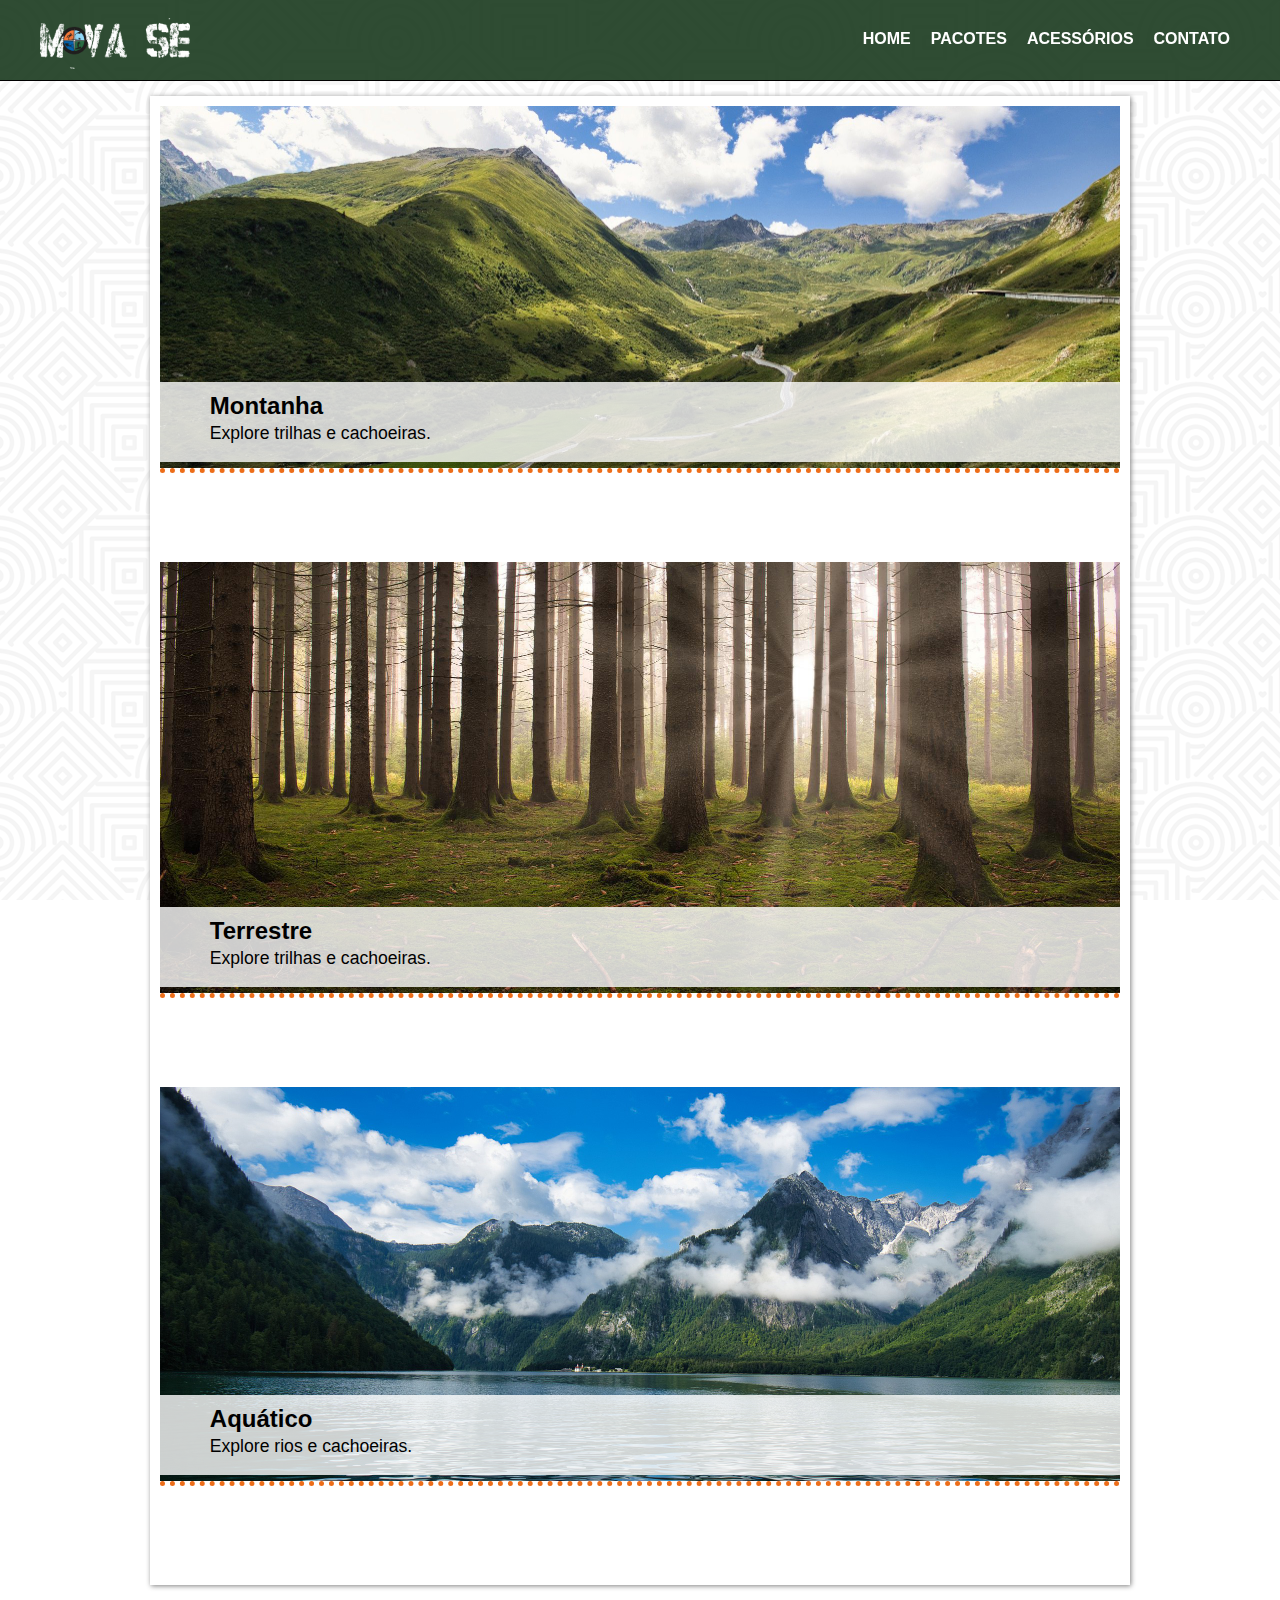
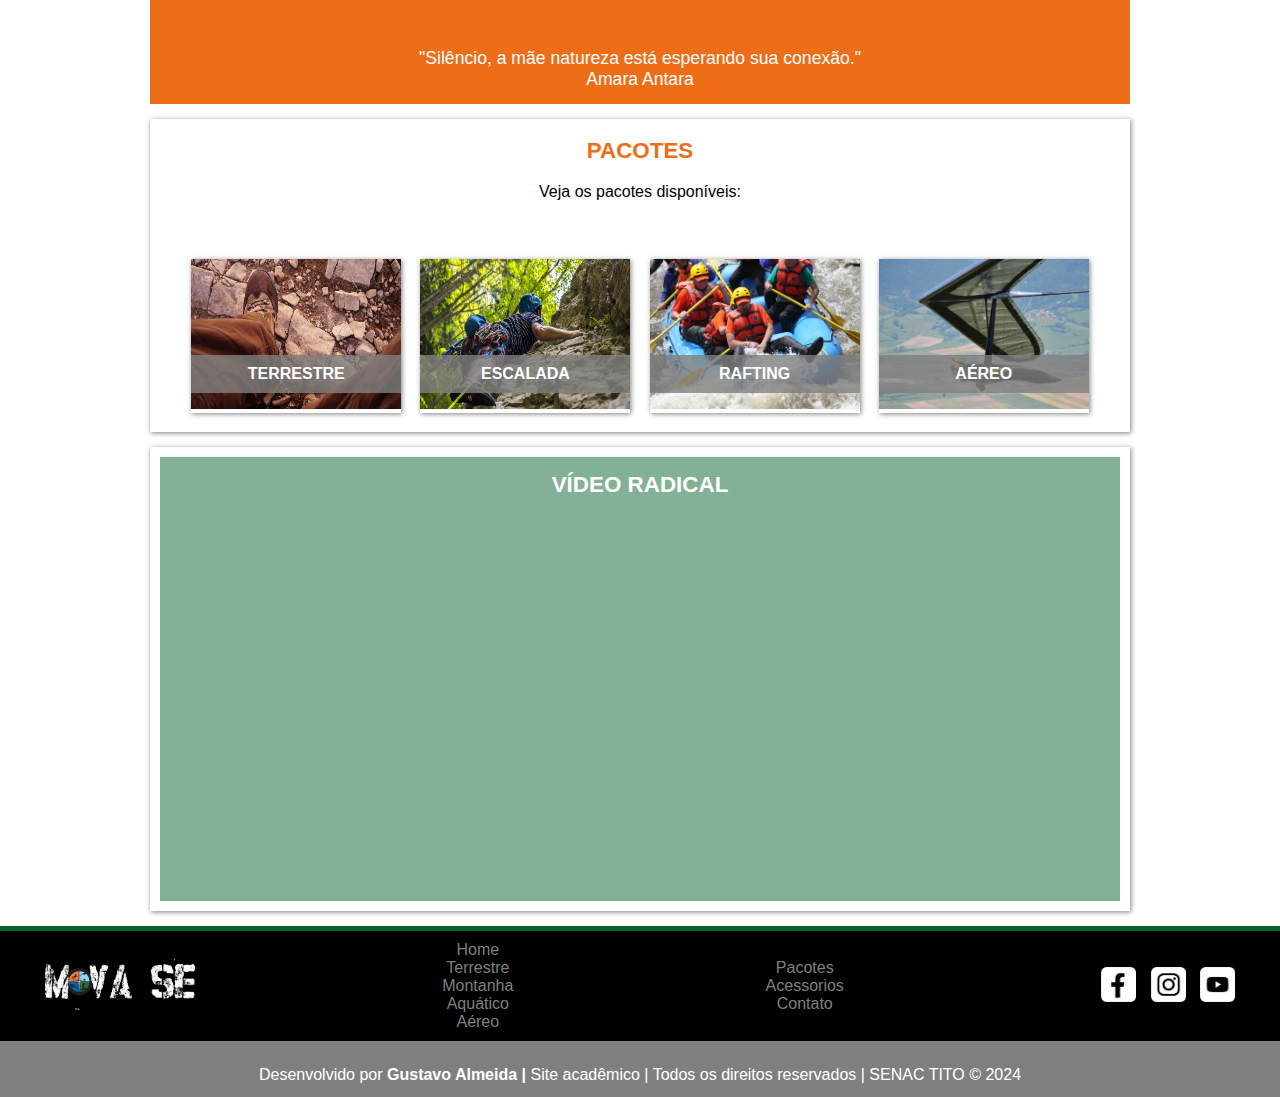
<file: index.html>
<!DOCTYPE html>
<html lang="pt-br">

<head>
    <meta charset="UTF-8">
    <meta http-equiv="X-UA-Compatible" content="IE=edge">
    <meta name="viewport" content="width=device-width, initial-scale=1.0">
    <title>Mova- se [Página principal]</title>
    <meta name="description" content="O mova-se é um site educacional, 
    com a proposta de fazer reservas e pacotes de viagens 
    com esportes radicais.">


    <!--Buscando o css externo-->
    <link rel="stylesheet" href="css/estilo.css">

    <!-- API de Fontes de Google -->
    <link rel="preconnect" href="https://fonts.googleapis.com">
    <link rel="preconnect" href="https://fonts.gstatic.com" crossorigin>
    <link href="https://fonts.googleapis.com/css2?family=Ubuntu:wght@300&display=swap" rel="stylesheet">


    <!-- API de icones do Google -->
    <!-- !ESTE LINK BUSCA TODAS OS ICONES DA API! -->
    <link href="https://fonts.googleapis.com/css2?family=Material+Symbols+Outlined" rel="stylesheet" />
    

</head>

<body>
    <header id="topo">
        <div>
            <h1>
                <a href="index.html"><img src="imagem/logo.png" alt="Logotipo"></a>
            </h1>
            <span id="iconMenu" class="material-symbols-outlined" onclick="clickMenu()">
                menu
                </span>
            <nav id="itens">
                <a href="index.html" tabindex="1">Home</a>
                <!--tabindex é utilizado para a acessibilidade-->
                <a href="pacotes.html" tabindex="2">Pacotes</a>
                <a href="acessorios.html" tabindex="3">Acessórios</a>
                <a href="contato.html" tabindex="4">Contato</a>
            </nav>
        </div>
    </header>

    <main class="conteudo">
        <article class="cont-home"> 
            <div class="destaque" id="destaque">
                <div class="cont-destaque">
                    <img src="imagem/montanha.jpg" alt="Imagem: Vale com montanhas">
                    <div class="text-destaque">
                        <h2>Montanha</h2>
                        <p>Explore trilhas e cachoeiras.</p>
                    </div>
                </div>
                <div class="cont-destaque">
                    <img src="imagem/arvores.jpg" alt="Imagem: Bosque de árvores">
                    <div class="text-destaque">
                        <h2>Terrestre</h2>
                        <p>Explore trilhas e cachoeiras.</p>
                    </div>
                </div>
                <div class="cont-destaque">
                    <img src="imagem/paisagem.jpg" alt="Imagem: Vale com montanhas e rios">
                    <div class="text-destaque">
                        <h2>Aquático</h2>
                        <p>Explore rios e cachoeiras.</p>
                    </div>
                </div>
            </div>
        </article>

        <aside id="frase">
            <p>
                "Silêncio, a mãe natureza está esperando sua conexão."<br>Amara Antara
            </p>
        </aside>

        <article class="card">
            <h2 class="titulo">Pacotes</h2>
            <p>Veja os pacotes disponíveis:</p>
            <div class="card-conteudo">
                <figure>
                    <a href="#"><img src="imagem/capa-terrestre.jpg" alt="Terrestre"></a>
                    <figcaption>terrestre</figcaption>
                </figure>
                <figure>
                    <a href="#"><img src="imagem/escalada.jpg" alt="Escalada"></a>
                    <figcaption>escalada</figcaption>
                </figure>
                <figure>
                    <a href="#"><img src="imagem/rafting.jpg" alt="rafting"></a>
                    <figcaption>rafting</figcaption>
                </figure>
                <figure>
                    <a href="#"><img src="imagem/asa-delta.jpg" alt="aéreo"></a>
                    <figcaption>aéreo</figcaption>
                </figure>
            </div>
        </article>

        <article>
            <div id="video">
                <h2 class="titulo" id="titulo-video">Vídeo Radical</h2>
                <iframe width="100%" height="350" src="https://www.youtube.com/embed/LPO5BZnzuIs" title="YouTube video player" frameborder="0" allow="accelerometer; autoplay; clipboard-write; encrypted-media; gyroscope; picture-in-picture; web-share" allowfullscreen></iframe>
            </div>
        </article>
    </main>
    <footer class="rodape">
        <div class="rodape-conteudo">
            <div id="logo-rodape">
                <a href="index.html"><img src="imagem/logo.png" alt="Logotipo"></a>
            </div>
            <div class="menu-rodape">
                <ul>
                    <li><a href="index.html">Home</a></li>
                    <li><a href="#">Terrestre</a></li>
                    <li><a href="#">Montanha</a></li>
                    <li><a href="#">Aquático</a></li>
                    <li><a href="#">Aéreo</a></li>
                </ul>
            </div>
            <div class="menu-rodape">
                <ul>
                    <li><a href="pacotes.html">Pacotes</a></li>
                    <li><a href="acessorios.html">Acessorios</a></li>
                    <li><a href="contato.html">Contato</a></li>
                </ul>
            </div>
            <div class="redes">
                <aside>
                    <img src="imagem/facebook.png" alt="Logo do Facebook">
                    <img src="imagem/insta.png" alt="Logo do Instagram">
                    <img src="imagem/youtube.png" alt="Logo do Youtube">
                </aside>
            </div>
        </div>
        <div class="assinatura">
            <p>Desenvolvido por <b>Gustavo Almeida |</b> Site acadêmico | 
                Todos os direitos reservados | 
                SENAC TITO &copy; 2024</p>

        </div>

    </footer>
   
</body>

</html>
</file>
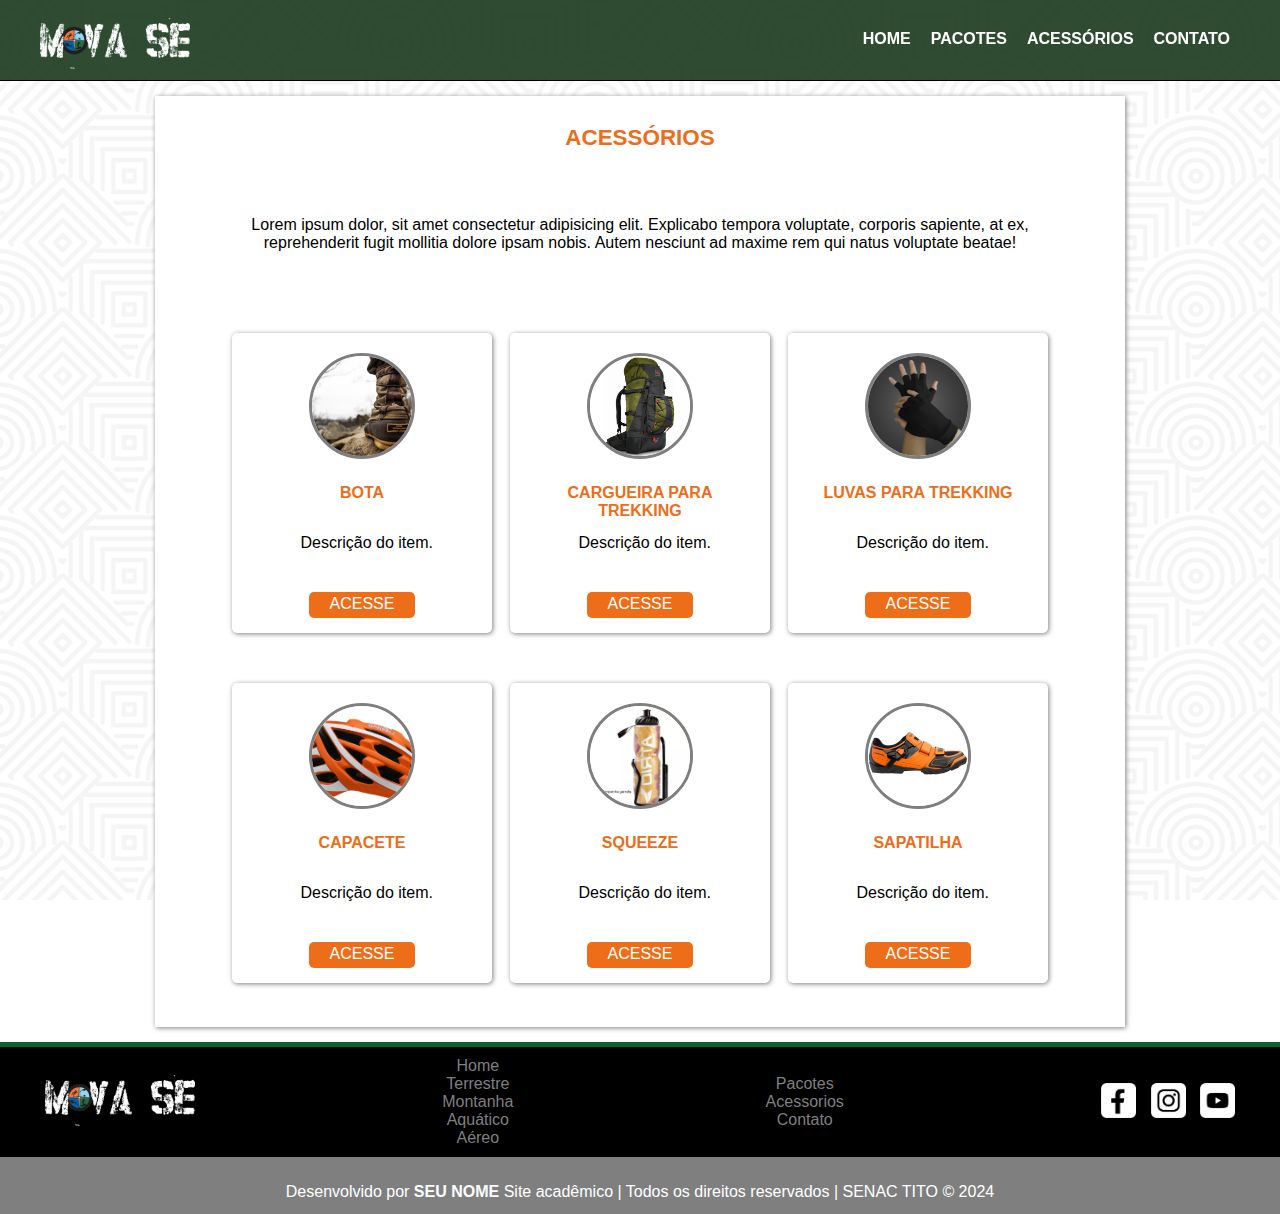
<file: acessorios.html>
<!DOCTYPE html>
<html lang="pt-br">

<head>
    <meta charset="UTF-8">
    <meta http-equiv="X-UA-Compatible" content="IE=edge">
    <meta name="viewport" content="width=device-width, initial-scale=1.0">
    <title>Mova- se [Página principal]</title>
    <meta name="description" content="O mova-se é um site educacional, 
    com a proposta de fazer reservas e pacotes de viagens 
    com esportes radicais.">

    <!--Buscando o css externo-->
    <link rel="stylesheet" href="css/estilo.css">

    <link rel="preconnect" href="https://fonts.googleapis.com">
<link rel="preconnect" href="https://fonts.gstatic.com" crossorigin>
<link href="https://fonts.googleapis.com/css2?family=Ubuntu:wght@300&display=swap" rel="stylesheet">
<link href="https://fonts.googleapis.com/css2?family=Material+Symbols+Outlined" rel="stylesheet" />

</head>

<body>
    <header id="topo">
        <div>
            <h1>
                <a href="index.html"><img src="imagem/logo.png" alt="Logotipo"></a>
            </h1>
            <span id="iconMenu" class="material-symbols-outlined" onclick="clickMenu()">
                menu
                </span>
            <nav id="itens">
                <a href="index.html" tabindex="1">Home</a>
                <!--tabindex é utilizado para a acessibilidade-->
                <a href="pacotes.html" tabindex="2">Pacotes</a>
                <a href="acessorios.html" tabindex="3">Acessórios</a>
                <a href="contato.html" tabindex="4">Contato</a>
            </nav>
        </div>
    </header>


    <main class="conteudo">
        <div class="conteudo-info">
            <article>
                <h2 class="titulo">Acessórios</h2>
                <p>Lorem ipsum dolor, sit amet consectetur adipisicing elit.
                    Explicabo tempora voluptate, corporis sapiente, at ex,
                    reprehenderit fugit mollitia dolore ipsam nobis. Autem
                    nesciunt ad maxime rem qui natus voluptate beatae!</p>
                <div class="acessorios">
                    <div class="produtos">
                        <div class="img-produto">
                            <img src="imagem/bota.jpg" alt="produto bota">
                        </div>
                        <h4>BOTA</h4>
                        <p>Descrição do item.</p>
                        <div class="acesse">Acesse</div>

                    </div>
                    <div class="produtos">
                        <div class="img-produto">
                            <img src="imagem/mochila.jpg" alt="Mochila">
                        </div>
                        <h4>Cargueira para trekking</h4>
                        <p>Descrição do item.</p>
                        <div class="acesse">Acesse</div>

                    </div>
                    <div class="produtos">
                        <div class="img-produto">
                            <img src="imagem/luvas.jpg" alt="luvas">
                        </div>
                        <h4>Luvas para trekking</h4>
                        <p>Descrição do item.</p>
                        <div class="acesse">Acesse</div>
                    </div>
                </div>
                <div class="acessorios">
                    <div class="produtos">
                        <div class="img-produto">
                            <img src="imagem/capacete.jpg" alt="capacete">
                        </div>
                        <h4>Capacete</h4>
                        <p>Descrição do item.</p>
                        <div class="acesse">Acesse</div>

                    </div>
                    <div class="produtos">
                        <div class="img-produto">
                            <img src="imagem/squeeze.jpg" alt="Squeeze">
                        </div>
                        <h4>Squeeze</h4>
                        <p>Descrição do item.</p>
                        <div class="acesse">Acesse</div>

                    </div>
                    <div class="produtos">
                        <div class="img-produto">
                            <img src="imagem/sapatilha-escalada.jpg" alt="sapatilha de escalada">
                        </div>
                        <h4>Sapatilha</h4>
                        <p>Descrição do item.</p>
                        <div class="acesse">Acesse</div>

                    </div>


                </div>




            </article>

        </div>







    </main>
    <footer class="rodape">
        <div class="rodape-conteudo">
            <div id="logo-rodape">
                <a href="index.html"><img src="imagem/logo.png" alt="Logotipo"></a>
            </div>
            <div class="menu-rodape">
                <ul>
                    <li><a href="index.html">Home</a></li>
                    <li><a href="#">Terrestre</a></li>
                    <li><a href="#">Montanha</a></li>
                    <li><a href="#">Aquático</a></li>
                    <li><a href="#">Aéreo</a></li>
                </ul>
            </div>
            <div class="menu-rodape">
                <ul>
                    <li><a href="pacotes.html">Pacotes</a></li>
                    <li><a href="acessorios.html">Acessorios</a></li>
                    <li><a href="contato.html">Contato</a></li>
                </ul>
            </div>
            <div class="redes">
                <aside>
                    <img src="imagem/facebook.png" alt="Logo do Facebook">
                    <img src="imagem/insta.png" alt="Logo do Instagram">
                    <img src="imagem/youtube.png" alt="Logo do Youtube">
                </aside>
            </div>
        </div>
        <div class="assinatura">
            <p>Desenvolvido por <b>SEU NOME</b> Site acadêmico |
                Todos os direitos reservados |
                SENAC TITO &copy; 2024</p>

        </div>

    </footer>
  

</body>

</html>
</file>
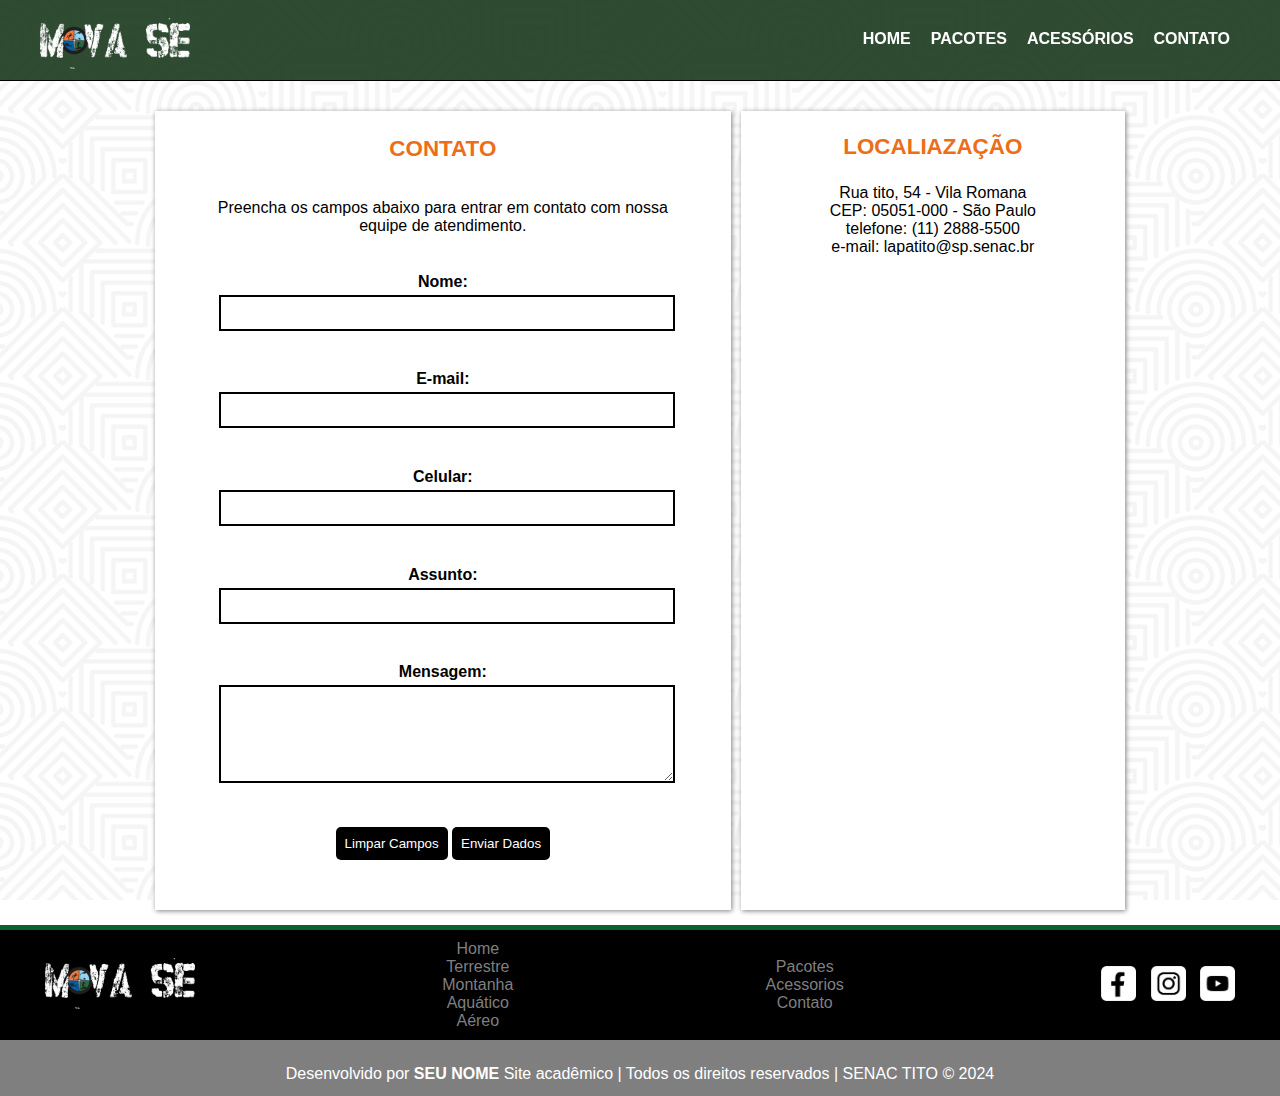
<file: contato.html>
<!DOCTYPE html>
<html lang="pt-br">

<head>
    <meta charset="UTF-8">
    <meta http-equiv="X-UA-Compatible" content="IE=edge">
    <meta name="viewport" content="width=device-width, initial-scale=1.0">
    <title>Mova- se [Página principal]</title>
    <meta name="description" content="O mova-se é um site educacional, 
    com a proposta de fazer reservas e pacotes de viagens 
    com esportes radicais.">

    <!--Buscando o css externo-->
    <link rel="stylesheet" href="css/estilo.css">

    <link rel="preconnect" href="https://fonts.googleapis.com">
<link rel="preconnect" href="https://fonts.gstatic.com" crossorigin>
<link href="https://fonts.googleapis.com/css2?family=Ubuntu:wght@300&display=swap" rel="stylesheet">
<link href="https://fonts.googleapis.com/css2?family=Material+Symbols+Outlined" rel="stylesheet" />


</head>

<body>
    <header id="topo">
        <div>
            <h1>
                <a href="index.html"><img src="imagem/logo.png" alt="Logotipo"></a>
            </h1>
            <span id="iconMenu" class="material-symbols-outlined" onclick="clickMenu()">
                menu
                </span>
            <nav id="itens">
                <a href="index.html" tabindex="1">Home</a>
                <!--tabindex é utilizado para a acessibilidade-->
                <a href="pacotes.html" tabindex="2">Pacotes</a>
                <a href="acessorios.html" tabindex="3">Acessórios</a>
                <a href="contato.html" tabindex="4">Contato</a>
            </nav>
        </div>
    </header>


    <main class="conteudo">
        <div class="conteudo-info" id="conteudo-contato">
            <article class="cont-contato">
                <div class="formulario">
                    <h2 class="titulo">Contato</h2>
                    <p>Preencha os campos abaixo para entrar em
                        contato com nossa equipe de atendimento.</p>
                    <form action="" id="form-contato" method="post">
                        <p>
                            <label for="nome">Nome:</label>
                            <input tabindex="5" required type="text" id="nome" name="nome">
                        </p>
                        <p>
                            <label for="email">E-mail:</label>
                            <input tabindex="6" required type="email" id="email" name="email">
                        </p>
                        <p>
                            <label for="telefone">Celular:</label>
                            <input tabindex="7" required type="tel" id="telefone" name="telefone">
                        </p>
                        <p>
                            <label for="assunto">Assunto:</label>
                            <input tabindex="8" required type="text" id="assunto" name="assunto">
                        </p>
                        <p>
                            <label for="mensagem">Mensagem:</label>
                            <textarea tabindex="9" name="mensagem" id="mensagem" cols="30" rows="6"></textarea>
                        </p>
                        <p>
                            <button tabindex="10" id="limpar" type="reset" name="limpar">Limpar Campos</button>
                            <button tabindex="11" id="enviar" name="enviar">Enviar Dados</button>
                        </p>
                    </form>
                </div>
            </article>
            <article class="cont-contato" id="localizacao-end"> <!--acrescentar o id-->
                <div class="localizacao">
                    <h2 class="titulo">Localiazação</h2>
                    <p>Rua tito, 54 - Vila Romana<br>CEP: 05051-000 - São Paulo
                    <br>telefone: (11) 2888-5500
                    <br>e-mail: lapatito@sp.senac.br
                </p>
                <iframe src="https://www.google.com/maps/embed?pb=!1m18!1m12!1m3!1d3658.1261441208867!2d-46.697468125784106!3d-23.527964978822755!2m3!1f0!2f0!3f0!3m2!1i1024!2i768!4f13.1!3m3!1m2!1s0x94cef8768338062b%3A0xc990914f925240f4!2sR.%20Tito%2C%2054%20-%20Vila%20Romana%2C%20S%C3%A3o%20Paulo%20-%20SP%2C%2005051-000!5e0!3m2!1spt-BR!2sbr!4v1689619483974!5m2!1spt-BR!2sbr" width="400" height="350" style="border:0;" allowfullscreen="" loading="lazy" referrerpolicy="no-referrer-when-downgrade"></iframe>
                </div>
            </article>
        </div>
    </main>

    <footer class="rodape">
        <div class="rodape-conteudo">
            <div id="logo-rodape">
                <a href="index.html"><img src="imagem/logo.png" alt="Logotipo"></a>
            </div>
            <div class="menu-rodape">
                <ul>
                    <li><a href="index.html">Home</a></li>
                    <li><a href="#">Terrestre</a></li>
                    <li><a href="#">Montanha</a></li>
                    <li><a href="#">Aquático</a></li>
                    <li><a href="#">Aéreo</a></li>
                </ul>
            </div>
            <div class="menu-rodape">
                <ul>
                    <li><a href="pacotes.html">Pacotes</a></li>
                    <li><a href="acessorios.html">Acessorios</a></li>
                    <li><a href="contato.html">Contato</a></li>
                </ul>
            </div>
            <div class="redes">
                <aside>
                    <img src="imagem/facebook.png" alt="Logo do Facebook">
                    <img src="imagem/insta.png" alt="Logo do Instagram">
                    <img src="imagem/youtube.png" alt="Logo do Youtube">
                </aside>
            </div>
        </div>
        <div class="assinatura">
            <p>Desenvolvido por <b>SEU NOME</b> Site acadêmico |
                Todos os direitos reservados |
                SENAC TITO &copy; 2024</p>

        </div>

    </footer>
   

</body>

</html>
</file>
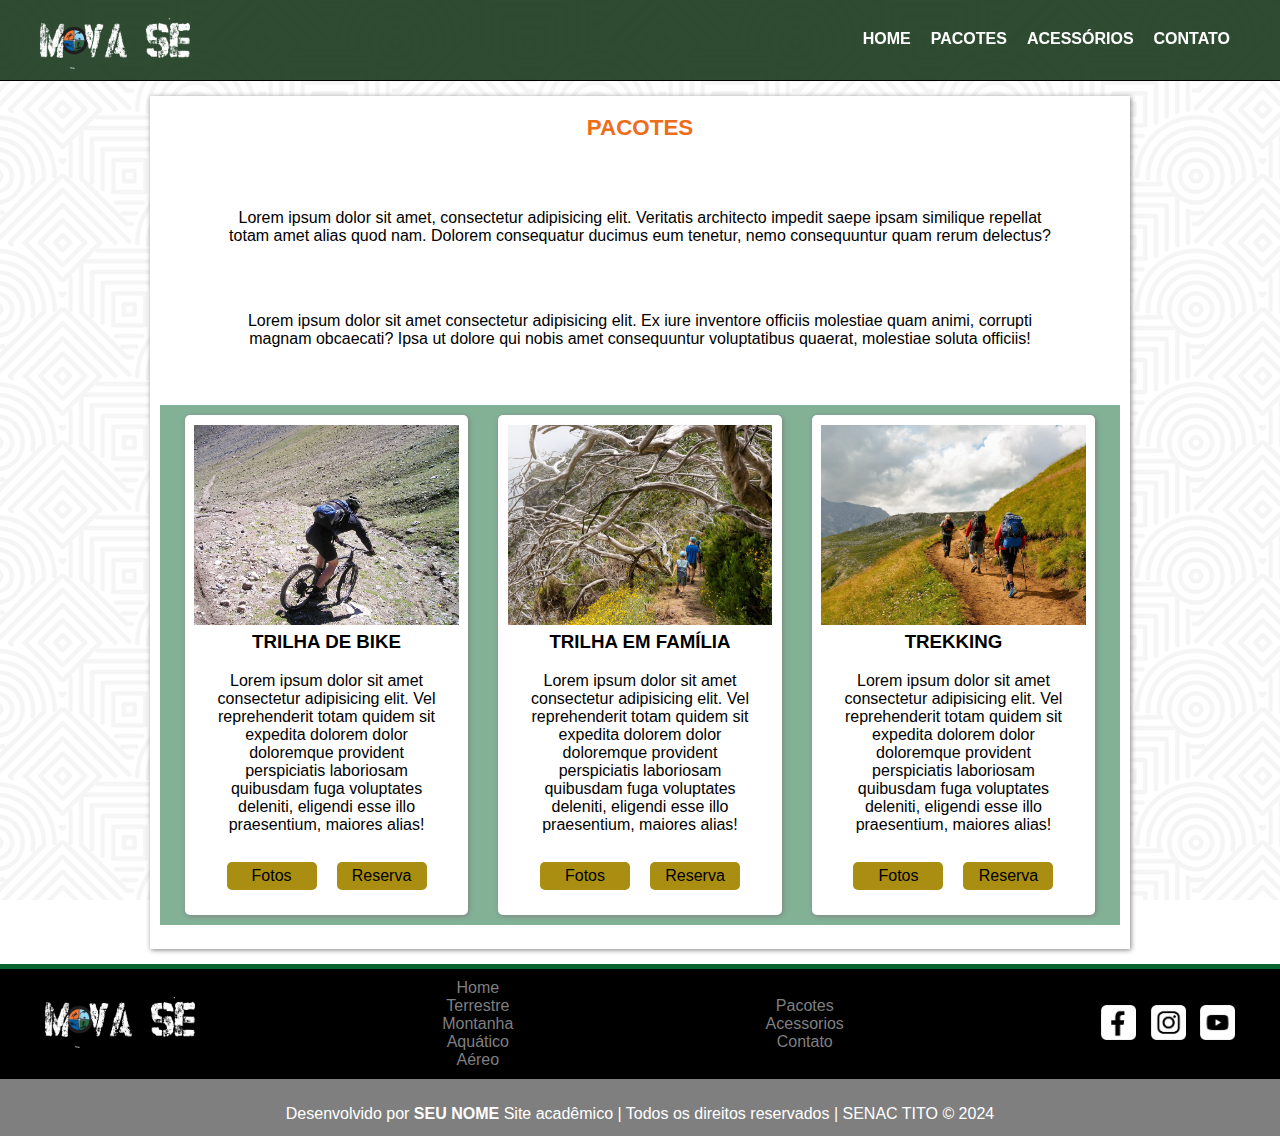
<file: pacotes.html>
<!DOCTYPE html>
<html lang="pt-br">

<head>
    <meta charset="UTF-8">
    <meta http-equiv="X-UA-Compatible" content="IE=edge">
    <meta name="viewport" content="width=device-width, initial-scale=1.0">
    <title>Mova- se [Página principal]</title>
    <meta name="description" content="O mova-se é um site educacional, 
    com a proposta de fazer reservas e pacotes de viagens 
    com esportes radicais.">

    <!--Buscando o css externo-->
    <link rel="stylesheet" href="css/estilo.css">

    <link rel="preconnect" href="https://fonts.googleapis.com">
    <link rel="preconnect" href="https://fonts.gstatic.com" crossorigin>
    <link href="https://fonts.googleapis.com/css2?family=Ubuntu:wght@300&display=swap" rel="stylesheet">
    <link href="https://fonts.googleapis.com/css2?family=Material+Symbols+Outlined" rel="stylesheet" />
    

</head>

<body>
    <header id="topo">
        <div>
            <h1>
                <a href="index.html"><img src="imagem/logo.png" alt="Logotipo"></a>
            </h1>
            <span id="iconMenu" class="material-symbols-outlined" onclick="clickMenu()">
                menu
                </span>
            <nav id="itens">
                <a href="index.html" tabindex="1">Home</a>
                <!--tabindex é utilizado para a acessibilidade-->
                <a href="pacotes.html" tabindex="2">Pacotes</a>
                <a href="acessorios.html" tabindex="3">Acessórios</a>
                <a href="contato.html" tabindex="4">Contato</a>
            </nav>
        </div>
    </header>


    <main class="conteudo">
        <article class="conteudo-info">
            <h2 class="titulo">Pacotes</h2>
            <p>Lorem ipsum dolor sit amet, consectetur adipisicing elit. Veritatis architecto impedit saepe ipsam
                similique repellat totam amet alias quod nam. Dolorem consequatur ducimus eum tenetur, nemo consequuntur
                quam rerum delectus?</p>
            <p>Lorem ipsum dolor sit amet consectetur adipisicing elit. Ex iure inventore officiis molestiae quam animi,
                corrupti magnam obcaecati? Ipsa ut dolore qui nobis amet consequuntur voluptatibus quaerat, molestiae
                soluta officiis!</p>
            <div class="card" id="card-pacote">
                <section class="card-pacote-info">
                    <img src="imagem/mountain-bike.jpg" alt="bike na montanha">
                    <h3>TRILHA DE BIKE</h3>
                    <p>Lorem ipsum dolor sit amet consectetur adipisicing elit. Vel reprehenderit totam quidem sit
                        expedita dolorem dolor doloremque provident perspiciatis laboriosam quibusdam fuga voluptates
                        deleniti, eligendi esse illo praesentium, maiores alias!</p>
                    <div class="pac-flex">
                        <div class="pac-fotos"><a href="#">Fotos</a></div>
                        <div class="pac-reserva"><a href="#">Reserva</a></div>
                    </div>
                </section>
                <section class="card-pacote-info">
                    <img src="imagem/trilha2.jpg" alt="trilha em família">
                    <h3>TRILHA EM FAMÍLIA</h3>
                    <p>Lorem ipsum dolor sit amet consectetur adipisicing elit. Vel reprehenderit totam quidem sit
                        expedita dolorem dolor doloremque provident perspiciatis laboriosam quibusdam fuga voluptates
                        deleniti, eligendi esse illo praesentium, maiores alias!</p>
                    <div class="pac-flex">
                        <div class="pac-fotos"><a href="#">Fotos</a></div>
                        <div class="pac-reserva"><a href="#">Reserva</a></div>
                    </div>
                </section>
                <section class="card-pacote-info">
                    <img src="imagem/trilha.jpg" alt="Trilha">
                    <h3>TREKKING</h3>
                    <p>Lorem ipsum dolor sit amet consectetur adipisicing elit. Vel reprehenderit totam quidem sit
                        expedita dolorem dolor doloremque provident perspiciatis laboriosam quibusdam fuga voluptates
                        deleniti, eligendi esse illo praesentium, maiores alias!</p>
                    <div class="pac-flex">
                        <div class="pac-fotos"><a href="#">Fotos</a></div>
                        <div class="pac-reserva"><a href="#">Reserva</a></div>
                    </div>
                </section>



            </div>

        </article>
    </main>

    <footer class="rodape">
        <div class="rodape-conteudo">
            <div id="logo-rodape">
                <a href="index.html"><img src="imagem/logo.png" alt="Logotipo"></a>
            </div>
            <div class="menu-rodape">
                <ul>
                    <li><a href="index.html">Home</a></li>
                    <li><a href="#">Terrestre</a></li>
                    <li><a href="#">Montanha</a></li>
                    <li><a href="#">Aquático</a></li>
                    <li><a href="#">Aéreo</a></li>
                </ul>
            </div>
            <div class="menu-rodape">
                <ul>
                    <li><a href="pacotes.html">Pacotes</a></li>
                    <li><a href="acessorios.html">Acessorios</a></li>
                    <li><a href="contato.html">Contato</a></li>
                </ul>
            </div>
            <div class="redes">
                <aside>
                    <img src="imagem/facebook.png" alt="Logo do Facebook">
                    <img src="imagem/insta.png" alt="Logo do Instagram">
                    <img src="imagem/youtube.png" alt="Logo do Youtube">
                </aside>
            </div>
        </div>
        <div class="assinatura">
            <p>Desenvolvido por <b>SEU NOME</b> Site acadêmico |
                Todos os direitos reservados |
                SENAC TITO &copy; 2024</p>

        </div>

    </footer>
    
</body>

</html>
</file>
<file: css/estilo.css>
@charset "utf-8";

@import url('https://fonts.googleapis.com/css2?family=Ubuntu:ital,wght@0,300;0,400;0,500;0,700;1,300;1,400;1,500;1,700&display=swap');

/* Criando regras utilizando o fluxo do MOBILE FIRST */

/* Regras Gerais */


body {
    font-family: 'Ubunto', sans-serif;
    background-image: url(../imagem/hypnotize.png);
    background-attachment: fixed;
    margin: 0;
    padding: 0;
    width: 100%;
}

h1, h2, h3, h4 img, p, figure {
    margin: 0;
    padding: 0;
}

img {
    max-width: 100%;
}

/* Regras do topo */
#topo {
    background-color: rgba(24, 56, 29, 0.9);
    border-bottom: solid 1px;
    text-align: center;
    margin-bottom: 15px;
}

h1 img {
    margin-top: 25px;
    width: 200px;
}

#iconMenu {
    color: white;
    cursor: pointer;
    min-height: 40px;
    display: block;
    overflow: hidden;
    line-height: 40px;
    padding-left: 1%;
    font-size: 40px;
}

nav {
    min-height: 40px;
    display: block;
    text-transform: uppercase;
    font-weight: bold;
    overflow: hidden;
    line-height: 40px;
    padding-left: 1%;
}

nav a:link, nav a:visited, #iconMenu:link, #iconMenu:visited {
    text-decoration: none;
    color: white;
    transition: background-color 1s;
    min-height: inherit;
    display: flex;
    justify-content: center;
    align-items: center;
}

nav a:hover, nav a:hover, #iconMenu:hover, #iconMenu:hover {
    background-color: #A98E12;
    color: #000;
    transition: background-color 1s;
    border-radius: 5%;
}

/* Regras para o Footer */
.rodape {
    border-top: solid #06632E 5px;
    background-color: #000;
    color: #7F7F80;
    text-align: center;
    width: 100%;
}

.rodape p, li {
    font-size: 16px;
}

.rodape img {
    margin: 0 5px;
}

.rodape-conteudo {
    padding: 15px;
    color: #fff;
}

.rodape-conteudo ul {
    list-style: none;
    margin: 0 auto;
    padding: 10px 0;
}

#logo-rodape {
    min-width: 146px;
    width: 150px;
    margin: 0 auto;
}

.menu-rodape a {
    text-decoration: none;
    color: #7F7F80;
}

.menu-rodape a:hover {
    color: #fff;
}

.redes img {
    min-width: 35px;
    width: 35px;
}

.assinatura {
    color: #fff;
    background-color: #7F7F80;
    text-align: center;
    height: auto;
    padding: 1%;
}

.assinatura p {
    padding-top: 3%;
}

/* Regras para a área do conteúdo principal */
.conteudo {
    max-width: 95%;
    margin: auto;
}

.conteudo article {
    background-color: #fff;
    margin: 15px 0;
    padding: 1%;
    box-shadow: gray 1px 1px 5px;
}

.conteudo h2, .conteudo h3, .conteudo p {
    padding: 1%;
}

.titulo {
    font-size: 1.4em;
    color: #ED6D19;
    text-align: center;
    text-transform: uppercase;
}

#destaque img {
    border-bottom: dotted #ED6D19 5px;
    /* O dotted deixa a borda pontilhada */
}

.text-destaque {
    position: relative;
    background-color: rgba(255, 255, 255, 0.8);
    height: 80px;
    bottom: 100px;
    margin-top: 5px;
    width: 100%;
}

.text-destaque h2 {
    color: #000 !important;
    /* Friza o efeito aplicado, cancelando todos os outros desta propriedade */

    margin-top: 5px;
    padding: 5px 0 3px 50px;
}

.text-destaque p {
    margin-top: 5px;
    font-size: 1.1em;
    padding: 0 0 5px 50px;
}

#frase {
    color: #fff;
    background-color: #ED6D19;
    text-align: center;
    height: 80px;
}
#frase p {
    font-size: 1em;
    padding: 12px;
}

.card {
    margin: 15px 0;
    padding: 5%;
}

.card p {
    text-align: center;
    padding: 1% 0 5%;
}

.card-conteudo figure {
    margin: 1%;
    position: relative;
    box-shadow: grey 1px 1px 5px;
}

.card-conteudo figcaption {
    position: absolute;
    left: 0;
    bottom: 20px;
    width: 100%;
    background-color: rgba(127, 127, 127, 0.8);
    color: #fff;
    padding: 10px 0;
    text-align: center;
    font-weight: bold;
    text-transform: uppercase;
}

.card-conteudo figure img {
    transition: 1s;
    filter: opacity(1);
}

.card-conteudo a:hover img, .card-conteudo a:focus img {
    filter: opacity(0.6);
    transform: scale(1.01);
}

#titulo-video {
    color: #fff;
    padding: 15px;
}

#video {
    background-color: rgba(6, 99, 46, 0.5);
    text-align: center;
    width: 100%;
}

iframe {
    margin: auto;
    max-width: 80%;
    display: block;
    padding: 2% 0;

    transition: 1s;
}

/* Regras para contato */
 
#form-contato{
    margin: auto;
    max-width: 700px;
    width: 95%;
}
 
#form-contato input, #form-contato textarea{
    border: solid 2px black;
    width: 100%;
    margin: 4px auto;
}
 
#form-contato input{
    height: 30px;
}
 
#form-contato label{
    font-weight: bold;
}
 
/* regras dos botões do contato */
 
#form-contato button:hover, #form-contato button:focus{
    background-color: #ED6D19;
    cursor: pointer;
 
}
 
#form-contato button{
    border: none;
    padding: 2%;
    background-color: #000;
    color: white;
    border-radius: 5px;
}
 
.conteudo-info p{
    margin: 5%;
    text-align: center;
}
 
.localizacao p{
    text-align: center;
}
 
/*Página pacote */
 
#card-pacote{
    background-color: rgba(6, 99, 46, 0.5);
    padding: 10px;
    text-align: center;
}
 
.card-pacote-info{
    background-color: #fff;
    border-radius: 5px;
    padding: 1%;
    box-shadow: grey 1px 1px 5px;
    margin: 20px auto;
    max-width: 300px;
 
    transition: 1s;
}
 
.pac-fotos, .pac-reserva{
    background-color: #A98E12;
    color: black;
    width: 80px;
    border-radius: 5px;
    text-align: center;
    padding: 5px;
 
}
.pac-flex{
    display: flex;
    justify-content: center;
    gap: 20px;
    /* o gap serve para ajustar o espaçamento entre os objetos que estão em display flex */
    margin: 15px ;
   
}
 
.pac-fotos a:hover, .pac-reserva a:hover, .pac-fotos>a:focus, .pac-reserva>a:focus{
    background-color: #ecda87;
    color: white;
    transition: background-color 1s ;
    border-radius: 5px;
}
 
.pac-fotos>a:link,.pac-reserva>a:link, .pac-fotos>a:visited, .pac-reserva>a:visited{
    color: black;
    transition: background-color 1s;
    min-height: inherit;
    padding: 1px 8px;
    text-decoration: none;
   
}
 
/* Regras para página acessorios */
 
.acessorios{
 margin: auto;
 padding: 15px;
 
}
 
.produtos img{
max-width: 100px;
border: solid #7f7f80 3px;
border-radius: 100%;
box-shadow: gray;
}
 
.produtos{
    box-shadow: grey 1px 1px 5px;
    text-align: center;
    padding: 20px;
    width: 220px;
    margin: 10px auto;
    border-radius: 5px;

    transition: 1s;
}
 
.produtos h4{
    color: #ED6D19;
    text-transform: uppercase;
}
 
.img-produto img{
    width: 100px;
    height: 100px;
    object-fit: cover;
}
 
.acesse{
    text-transform: uppercase;
    background-color: #ED6D19;
    width: 100px;
    height: 20px;
    padding: 3px;
    border-radius:5px ;
    color: white;
    margin: 0 auto;
    cursor: pointer;
}

@media screen and (min-width: 700px) {
    #topo{
        position: sticky;
        width: 100%;
        height: 80px;
        top: 0;
        z-index: 1000;
    }

    #topo div {
        display: flex;
        justify-content: center;
        align-items: center;
    }

    h1 {
        margin: 5px 0 0 3%;
        width: 150px;
    }

    h1 img {
        margin-top: 18px;
    }

    nav {
        width: 100%;
        display: flex;
        flex-wrap: wrap;
        justify-content: center;
        align-items: center;
    }

    #iconMenu {
        display: none;
    }

    nav a {
        padding: 10px;
    }

    .rodape-conteudo {
        display: flex;
        flex-wrap: wrap;
        justify-content: center;
        align-items: center;
    }

    #logo-rodape, .menu-rodape, .redes {
        margin: 0 auto;
    }

    .assinatura p {
        padding-top: 1%;
    }

    .card-conteudo {
        display: flex;
        justify-content: center;
        align-items: center;
    }

    .card-conteudo>figure img {
        height: 126px;
    }

    .acessorios {
        display: flex;
        justify-content: center;
        align-items: center;
    }

    .produtos {
        margin: 10px 1%;
        height: 260px;

        position: relative;
    }

    .produtos>p {
        width: max-content;
        position: absolute;
        bottom: 65px;
        left: 50%;
        transform: translate(-56%, 0);
    }

    .acesse {
        position: absolute;
        bottom: 15px;
        left: 50%;
        right: 50%;
        transform: translate(-50%, 0);
    }

    #card-pacote {
        display: flex;
        justify-content: center;
        align-items: center;
    }

    .card-pacote-info {
        margin: 0 15px;
        overflow: hidden;
    }

    .card-pacote-info>img {
        height: 200px;
        width: 100%;
        object-fit: cover;
    }
}

@media screen and (min-width: 900px) {
    .card-conteudo figure img {
        height: 150px;
        width: 210px;
    }

    .text-destaque h2 {
        padding-top: 10px;
    }

    .text-destaque p {
        margin-top: 0px;
    }

    #frase {
        padding-top: 24px;
    }

    #frase p {
        padding-top: 24px;
        font-size: 1.1em;
    }

    #conteudo-contato {
        display: flex;
        justify-content: center;
    }

    .conteudo-info article {
        margin: 15px 5px;
        padding: 2%;
    }

    .localizacao iframe {
        height: 500px;
    }

}

@media screen and (min-width: 1200px) {
    nav {
        width: 980px;
    }

    #topo div {
        width: 1200px;
        margin: 0 auto;
        justify-content: space-between;
    }

    #topo h1 {
        margin: 0;
    }

    #itens {
        justify-content: flex-end;
    }

    .rodape-conteudo {
        width: 1200px;
        margin: 0 auto;
        padding: 0;
        justify-content: unset;
    }

    #logo-rodape {
        margin-left: 0;
    }

    .redes {
        margin-right: 0;
    }

    .conteudo {
        width: 980px;
    }
}
</file>
